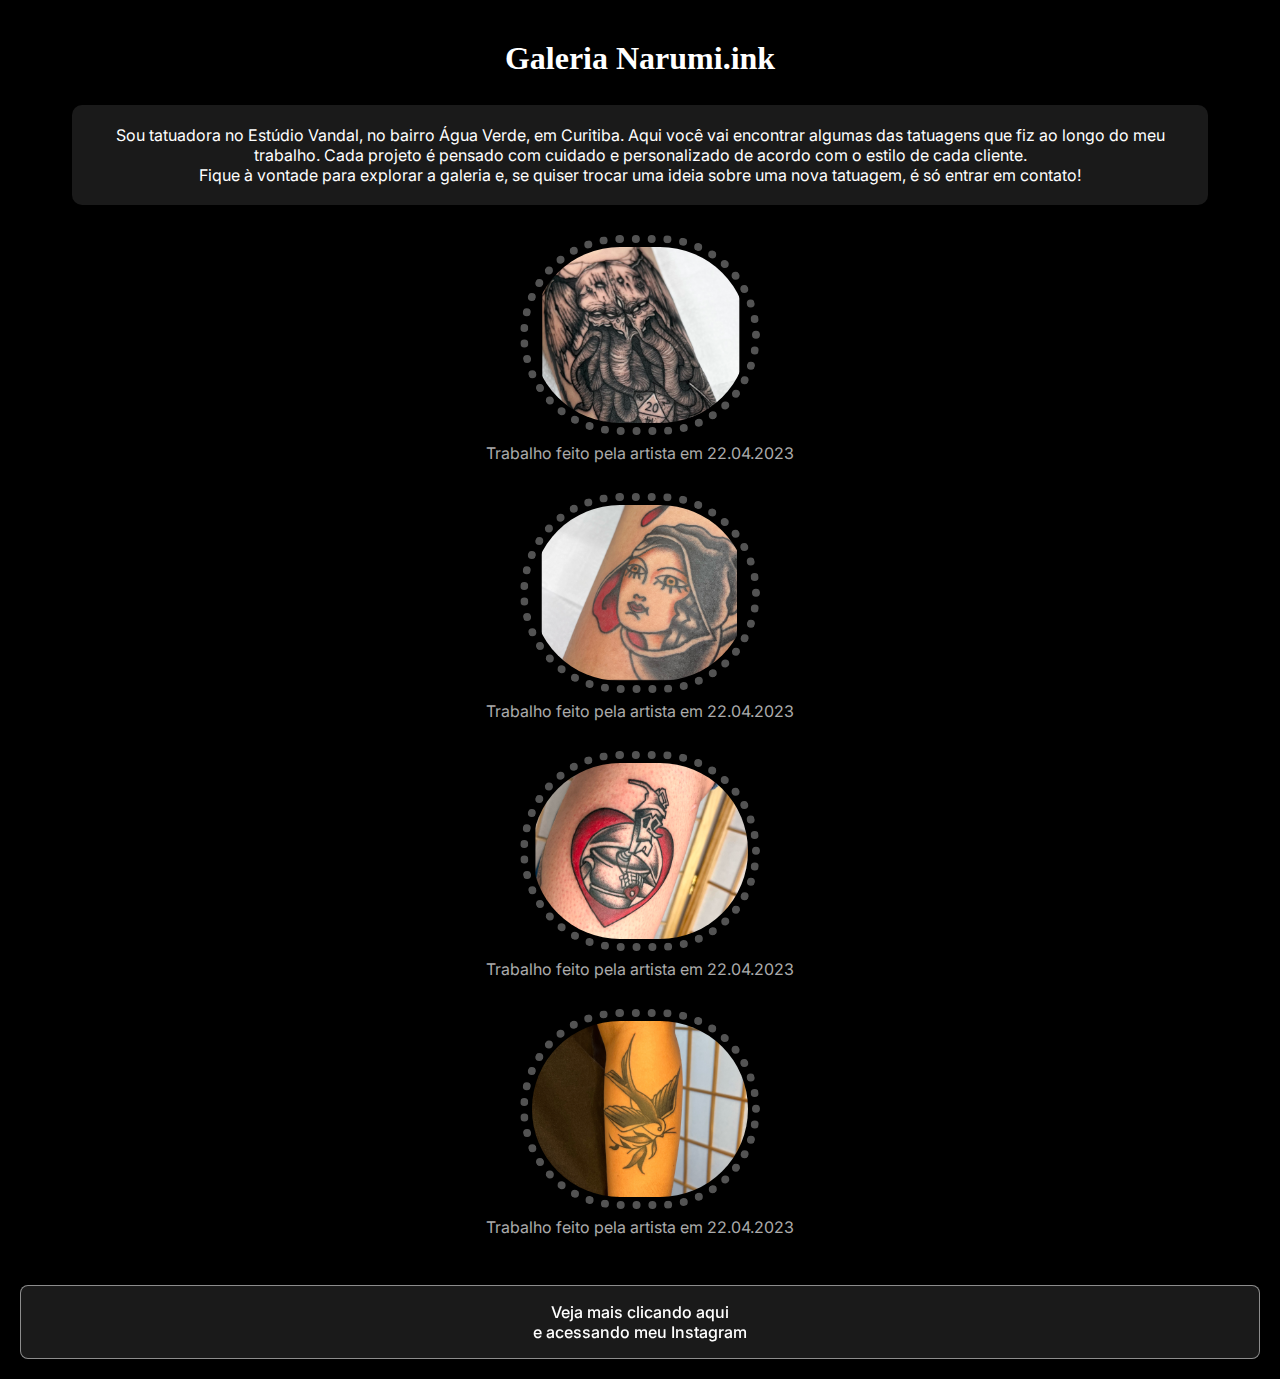
<file: galeria.html>
<!DOCTYPE html>
<html lang="pt-br">
<head>

    <link rel="preconnect" href="https://fonts.googleapis.com">
  <link rel="preconnect" href="https://fonts.gstatic.com" crossorigin>
  <link href="https://fonts.googleapis.com/css2?family=Inter:opsz,wght@14..32,100..900&display=swap" rel="stylesheet">


    <meta charset="UTF-8">
    <meta name="viewport" content="width=device-width, initial-scale=1.0">
    <title>Galeria</title>
    <link rel="stylesheet" href="./galeria.css">
</head>
<body>
    <header>
        <h1>Galeria Narumi.ink</h1>
    </header>
    <div id="conteiner">
        <p class="description">Sou tatuadora no Estúdio Vandal, no bairro Água Verde, em Curitiba. Aqui você vai encontrar algumas das tatuagens que fiz ao longo do meu trabalho. Cada projeto é pensado com cuidado e personalizado de acordo com o estilo de cada cliente. <br>

        Fique à vontade para explorar a galeria e, se quiser trocar uma ideia sobre uma nova tatuagem, é só entrar em contato!</p>

        <div id="images">
            
            
                <img src="./assets/Rectangle 18.png" alt="tatuagem cthulhu">
                <p>Trabalho feito pela artista em 22.04.2023</p>
            
         
                <img src="./assets/Rectangle 17.png" alt="tatuagem dona morte">
                <p>Trabalho feito pela artista em 22.04.2023</p>
          

                <img src="./assets/Rectangle 15.png" alt="tatuagem robo dentro de um coracao">
                <p>Trabalho feito pela artista em 22.04.2023</p>
            

                <img src="./assets/Rectangle 16.png" alt="tatugem piriquito">
                <p>Trabalho feito pela artista em 22.04.2023</p>
                 
         

        </div>
        
    </div>

    <a class="button-instagram" href="https://www.instagram.com/narumi.ink/">Veja mais clicando aqui <br> e acessando meu Instagram</a>


</body>
</html>
</file>
<file: galeria.css>
*{
    margin: 0;
    padding: 0;
    box-sizing: border-box;
}



body{
    background-color: black;
}


h1{
    /* border: 1px solid green; */
    color: white;
    text-align: center;
    margin: 20px;
    margin-top: 40px;
}

p{
    color: white;
}

#conteiner{
    /* border: 1px solid red; */
    font-family: "Inter", sans-serif;
    padding: 8px;
    max-width: 90vw;
    text-align: center;
    display: block;
    margin: auto;  
}



#images img {
    display: flex;
    width: auto;
    margin: auto;
    height: 200px;
    margin-top: 30px;
    border: 8px dotted rgb(83, 83, 83);
    padding: 4px;
    border-radius: 100px;
}


.content {
    /* border: 1px solid purple; */
    text-align: left;
    padding: 10px;
    display: flex;
   
    

}

#images p {
    margin-top: 8px;
    margin-bottom: 20px;
    color: rgb(171, 171, 171);
   
}
.description {
    background: rgba(255, 255, 255, 0.1);
    border-radius: 10px;
    padding: 20px;
    
}

.button-instagram {
  display: flex;
  justify-content: center;
  align-items: center;

  padding: 16px 24px;

  background: rgba(255, 255, 255, 0.1);
  border: 1px solid rgba(255, 255, 255, 0.5);
  border-radius: 8px;

  backdrop-filter: blur(4px);
  -webkit-backdrop-filter: blur(4px);
  /* deixa um embacado no elemento */

  text-decoration: none;
  font-weight: 500;
  margin: 20px;
  text-align: center;
  font-family: "Inter", sans-serif;
}

.button-instagram {
    text-decoration: none;
    font-weight: 500;
    color: white
}

.button-instagram:hover{
    background: rgba(255, 255, 255, 0.05);
    border: 1.5px solid white;
    color: #dcdcdc !important;
}
</file>
